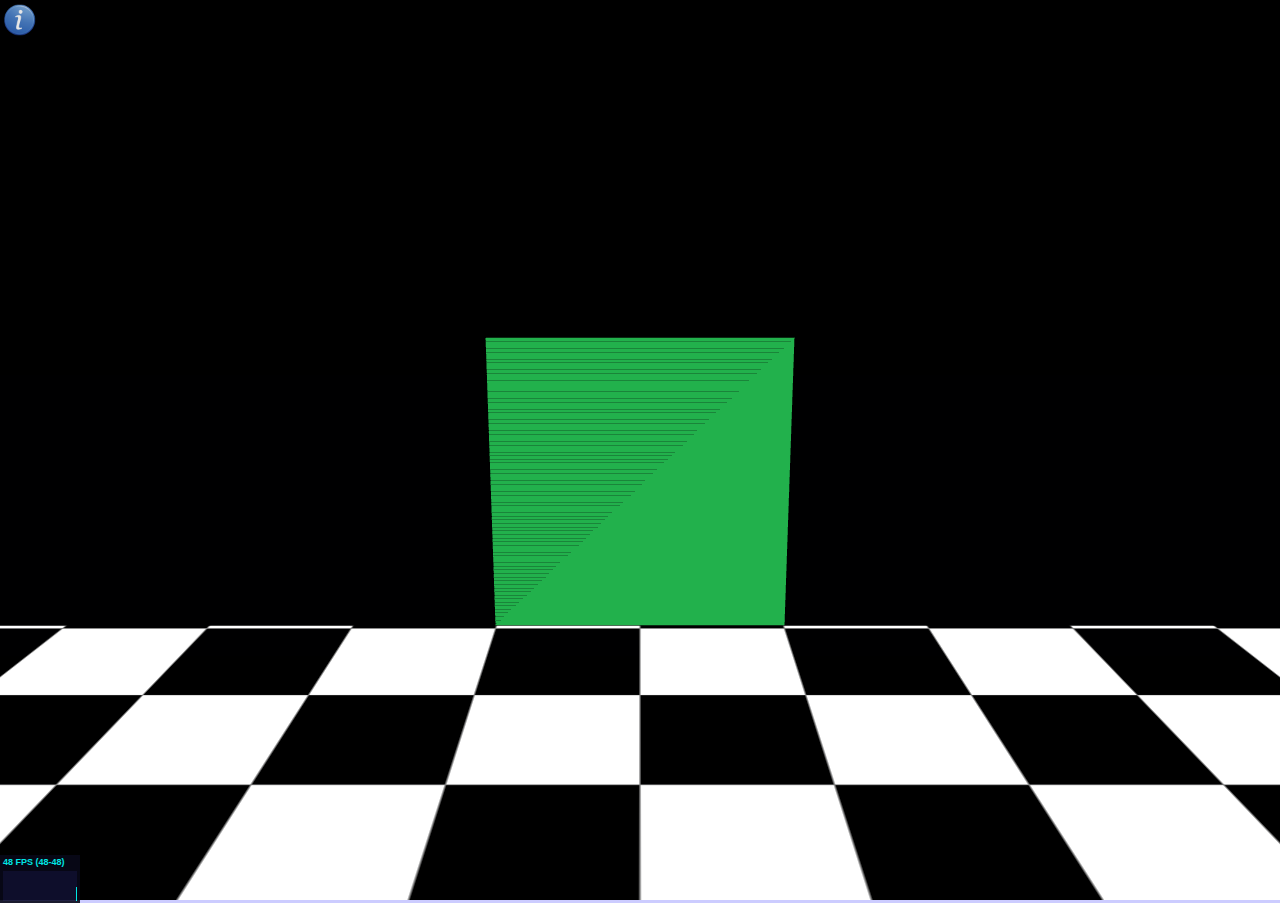
<file: Experiments/wall_building.html>
<!doctype html>
<html lang="en">
<head>
	<title>Chase Camera (Three.js)</title>
	<meta charset="utf-8">
	<meta name="viewport" content="width=device-width, user-scalable=no, minimum-scale=1.0, maximum-scale=1.0">
	<link rel=stylesheet href="css/base.css"/>
</head>
<body>

<script src="js/Three.js"></script>
<script src="js/Detector.js"></script>
<script src="js/Stats.js"></script>
<script src="js/OrbitControls.js"></script>
<script src="js/THREEx.KeyboardState.js"></script>
<script src="js/THREEx.FullScreen.js"></script>
<script src="js/THREEx.WindowResize.js"></script>

<!-- jQuery code to display an information button and box when clicked. -->
<script src="js/jquery-1.9.1.js"></script>
<script src="js/jquery-ui.js"></script>
<link rel=stylesheet href="css/jquery-ui.css" />
<link rel=stylesheet href="css/info.css"/>
<script src="js/info.js"></script>
<div id="infoButton"></div>
<div id="infoBox" title="Demo Information">
Movement controls: <br/>
<ul>
<li>W/S: Translate Forward/Backward
<li>A/D: Rotate Left/Right
<li>Q/E: Translate Left/Right
<li>R/F: Rotate Up/Down
<li>Z: Reset position and rotation.
<li>Space/N: Transkate Up/Down
</ul>
This three.js demo is part of a collection at
<a href="http://stemkoski.github.io/Three.js/">http://stemkoski.github.io/Three.js/</a>
</div>
<!-- ------------------------------------------------------------ -->

<div id="ThreeJS" style="position: absolute; left:0px; top:0px"></div>
<script>
/*
	Three.js "tutorials by example"
	Author: Lee Stemkoski
	Date: July 2013 (three.js v59dev)
*/

// MAIN

// standard global variables
var container, scene, camera, renderer, controls, stats;
var keyboard = new THREEx.KeyboardState();
var clock = new THREE.Clock();
// custom global variables
var cube;

init();
animate();

// FUNCTIONS 		
function init() 
{
	// SCENE
	scene = new THREE.Scene();
	// CAMERA
	var SCREEN_WIDTH = window.innerWidth, SCREEN_HEIGHT = window.innerHeight;
	var VIEW_ANGLE = 45, ASPECT = SCREEN_WIDTH / SCREEN_HEIGHT, NEAR = 0.1, FAR = 20000;
	camera = new THREE.PerspectiveCamera( VIEW_ANGLE, ASPECT, NEAR, FAR);
	scene.add(camera);
	camera.position.set(0,150,400);
	camera.lookAt(scene.position);	
	// RENDERER
	if ( Detector.webgl )
		renderer = new THREE.WebGLRenderer( {antialias:true} );
	else
		renderer = new THREE.CanvasRenderer(); 
	renderer.setSize(SCREEN_WIDTH, SCREEN_HEIGHT);
	container = document.getElementById( 'ThreeJS' );
	container.appendChild( renderer.domElement );
	// EVENTS
	THREEx.WindowResize(renderer, camera);
	THREEx.FullScreen.bindKey({ charCode : 'm'.charCodeAt(0) });

	// CONTROLS
	// MUST REMOVE THIS LINE!!!
	// controls = ...

	// STATS
	stats = new Stats();
	stats.domElement.style.position = 'absolute';
	stats.domElement.style.bottom = '0px';
	stats.domElement.style.zIndex = 100;
	container.appendChild( stats.domElement );
	// LIGHT
	var light = new THREE.PointLight(0xffffff);
	light.position.set(0,250,0);
	scene.add(light);
	// FLOOR
	var floorTexture = new THREE.ImageUtils.loadTexture( 'images/checkerboard.jpg' );
	floorTexture.wrapS = floorTexture.wrapT = THREE.RepeatWrapping; 
	floorTexture.repeat.set( 10, 10 );
	var floorMaterial = new THREE.MeshBasicMaterial( { map: floorTexture, side: THREE.DoubleSide } );
	var floorGeometry = new THREE.PlaneGeometry(1000, 1000, 10, 10);
	var floor = new THREE.Mesh(floorGeometry, floorMaterial);
	floor.position.y = -0.5;
	floor.rotation.x = Math.PI / 2;
	scene.add(floor);
	// SKYBOX/FOG
	var skyBoxGeometry = new THREE.CubeGeometry( 10000, 10000, 10000 );
	var skyBoxMaterial = new THREE.MeshBasicMaterial( { color: 0x9999ff, side: THREE.BackSide } );
	var skyBox = new THREE.Mesh( skyBoxGeometry, skyBoxMaterial );
	// scene.add(skyBox);
	scene.fog = new THREE.FogExp2( 0x9999ff, 0.00025 );
	
	//Andrew
	/*
	// LOAD FILE FOR WALS
	var xDim = 20;
	var yDim = 20;
	var map = [['w','w','w','w','w','w','w','w','w','w'],
			   ['w','0','0','0','0','0','0','0','0','w'],
			   ['w','0','0','w','0','0','0','0','0','w'],
			   ['w','w','w','w','0','0','0','0','0','w'],
			   ['w','0','0','0','0','0','0','0','0','w'],
			   ['w','0','0','0','0','0','0','0','0','w'],
			   ['w','0','0','0','0','0','0','0','0','w'],
			   ['w','0','0','0','0','0','0','0','0','w'],
			   ['w','0','0','0','0','0','0','0','0','w'],
			   ['w','w','w','w','w','w','w','w','w','w']];

	// GENERATE THE WALLS
	// MATERIALS
	*/
	var stepMaterialHorizontal = new THREE.MeshLambertMaterial( { 
		color: 0xA85F35 
	} );
	
	var wallMaterial = new THREE.MeshLambertMaterial( { 
		color: 0xA85F35 
	} );
	var stepWidth = 500;
	var stepSize = 200;
	var stepThickness = 50;
	// height from top of one step to bottom of next step up
	var verticalStepHeight = stepSize;
	var horizontalStepDepth = stepSize*2;

	var stepHalfThickness = stepThickness/2;
	
	// +Y direction is up
	// Define the two pieces of the step, vertical and horizontal
	// THREE.CubeGeometry takes (width, height, depth)
	var stepVertical = new THREE.CubeGeometry(stepWidth, verticalStepHeight, stepThickness);
	var stepHorizontal = new THREE.CubeGeometry(stepWidth, stepThickness, horizontalStepDepth);
	var stepMesh;

    for (var step = 0; step < 6; step++)
    {
        // Make and position the vertical part of the step
        stepMesh = new THREE.Mesh( stepVertical, wallMaterial );
        // The position is where the center of the block will be put.
        // You can define position as THREE.Vector3(x, y, z) or in the following way:
        stepMesh.position.x = 0;			// centered at origin
        stepMesh.position.y = verticalStepHeight/2 + step * (verticalStepHeight + stepThickness);	// half of height: put it above ground plane
        stepMesh.position.z = step * horizontalStepDepth - step * stepHalfThickness*2;			// centered at origin
        scene.add( stepMesh );

        // Make and position the horizontal part
        stepMesh = new THREE.Mesh( stepHorizontal, stepMaterialHorizontal );
        stepMesh.position.x = 0;
        // Push up by half of horizontal step's height, plus vertical step's height
        stepMesh.position.y = stepThickness/2 + verticalStepHeight + step * (stepThickness + verticalStepHeight);
        // Push step forward by half the depth, minus half the vertical step's thickness
        stepMesh.position.z = horizontalStepDepth/2 - stepHalfThickness + step * (horizontalStepDepth - stepThickness);
        scene.add( stepMesh );
    }
	//end Andrew

	////////////
	// CUSTOM //
	////////////
	
	// create an array with six textures for a cool cube
	var materialArray = [];
	materialArray.push(new THREE.MeshBasicMaterial( { map: THREE.ImageUtils.loadTexture( 'images/xpos.png' ) }));
	materialArray.push(new THREE.MeshBasicMaterial( { map: THREE.ImageUtils.loadTexture( 'images/xneg.png' ) }));
	materialArray.push(new THREE.MeshBasicMaterial( { map: THREE.ImageUtils.loadTexture( 'images/ypos.png' ) }));
	materialArray.push(new THREE.MeshBasicMaterial( { map: THREE.ImageUtils.loadTexture( 'images/yneg.png' ) }));
	materialArray.push(new THREE.MeshBasicMaterial( { map: THREE.ImageUtils.loadTexture( 'images/zpos.png' ) }));
	materialArray.push(new THREE.MeshBasicMaterial( { map: THREE.ImageUtils.loadTexture( 'images/zneg.png' ) }));
	var MovingCubeMat = new THREE.MeshFaceMaterial(materialArray);
	var MovingCubeGeom = new THREE.CubeGeometry( 50, 50, 50, 1, 1, 1, materialArray );
	MovingCube = new THREE.Mesh( MovingCubeGeom, MovingCubeMat );
	MovingCube.position.set(0, 25.1, 0);
	scene.add( MovingCube );	
	
}

var MovingCube;

function animate() 
{
    requestAnimationFrame( animate );
	render();		
	update();
}

function update()
{
	var delta = clock.getDelta(); // seconds.
	var moveDistance = 200 * delta; // 200 pixels per second
	var rotateAngle = Math.PI / 2 * delta;   // pi/2 radians (90 degrees) per second
	
	// local transformations

	// move forwards/backwards/left/right
	if ( keyboard.pressed("W") )
		MovingCube.translateZ( -moveDistance );
	if ( keyboard.pressed("S") )
		MovingCube.translateZ(  moveDistance );
	if ( keyboard.pressed("Q") )
		MovingCube.translateX( -moveDistance );
	if ( keyboard.pressed("E") )
		MovingCube.translateX(  moveDistance );	
	if ( keyboard.pressed('space') )
		MovingCube.translateY( moveDistance );
	if ( keyboard.pressed("N") )
		MovingCube.translateY( -moveDistance);

	// rotate left/right/up/down
	var rotation_matrix = new THREE.Matrix4().identity();
	if ( keyboard.pressed("A") )
		MovingCube.rotateOnAxis( new THREE.Vector3(0,1,0), rotateAngle);
	if ( keyboard.pressed("D") )
		MovingCube.rotateOnAxis( new THREE.Vector3(0,1,0), -rotateAngle);
	if ( keyboard.pressed("R") )
		MovingCube.rotateOnAxis( new THREE.Vector3(1,0,0), rotateAngle);
	if ( keyboard.pressed("F") )
		MovingCube.rotateOnAxis( new THREE.Vector3(1,0,0), -rotateAngle);
	
	if ( keyboard.pressed("Z") )
	{
		MovingCube.position.set(0,25.1,0);
		MovingCube.rotation.set(0,0,0);
	}
	
	var relativeCameraOffset = new THREE.Vector3(0,50,200);

	var cameraOffset = relativeCameraOffset.applyMatrix4( MovingCube.matrixWorld );

	camera.position.x = cameraOffset.x;
	camera.position.y = cameraOffset.y;
	camera.position.z = cameraOffset.z;
	camera.lookAt( MovingCube.position );
	
	//camera.updateMatrix();
	//camera.updateProjectionMatrix();
			
	stats.update();
}

function render() 
{
	renderer.render( scene, camera );
}

</script>

</body>
</html>
</file>
<file: Experiments/css/base.css>
body 
{
	font-family: Monospace;
	font-weight: bold;
	background-color: #ccccff;
	margin: 0px;
	overflow: hidden;
}
</file>
<file: Experiments/css/info.css>
/* Customized CSS for jQuery UI: simple info button and box. */

.ui-widget-content 
{
    font-size:12px;
    font-family: georgia;
}

/* trim space around info button */
.ui-button-text-only .ui-button-text 
{  padding: 0px;  }
.ui-state-default, .ui-widget-content .ui-state-default, .ui-widget-header .ui-state-default 
{  border: 0px solid #000000;  }

/* changing dialog close button */
.ui-dialog-titlebar-close
{
	outline-width: 0px !important;
	background-color: transparent !important;
    background-image: url('../images/icon-close-16.png') !important;
	background-repeat:no-repeat !important;
}

/* changing dialog close button */
.ui-dialog-titlebar-close:hover,
.ui-dialog-titlebar-close:focus 
{
    background-color: transparent !important;
    background-image: url('../images/icon-close-16.png') !important;
	background-repeat:no-repeat !important;
}

/* hide the default "x" close image */
.ui-dialog-titlebar-close span 
{  display:none !important;  }

/* translucent background */
.ui-dialog 
{  
	opacity: .90;  
	width:600px !important;
}
</file>
